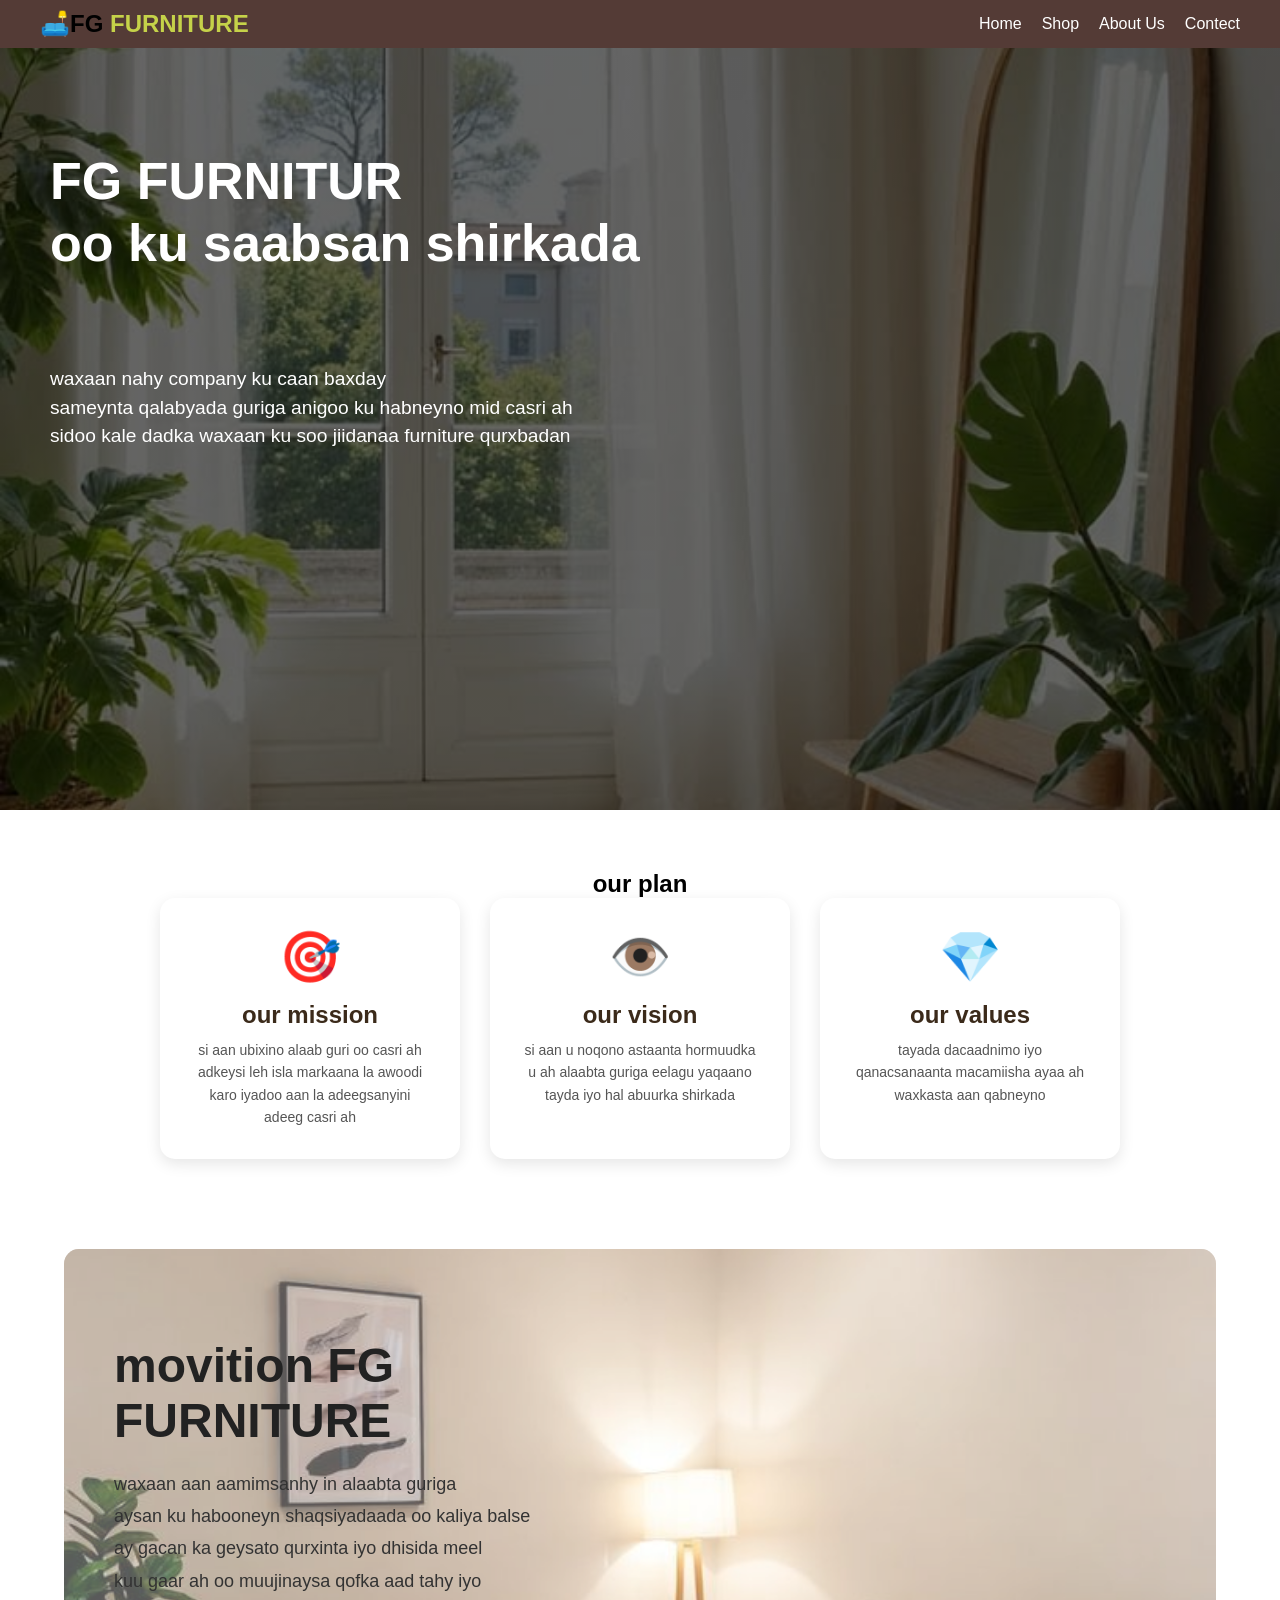
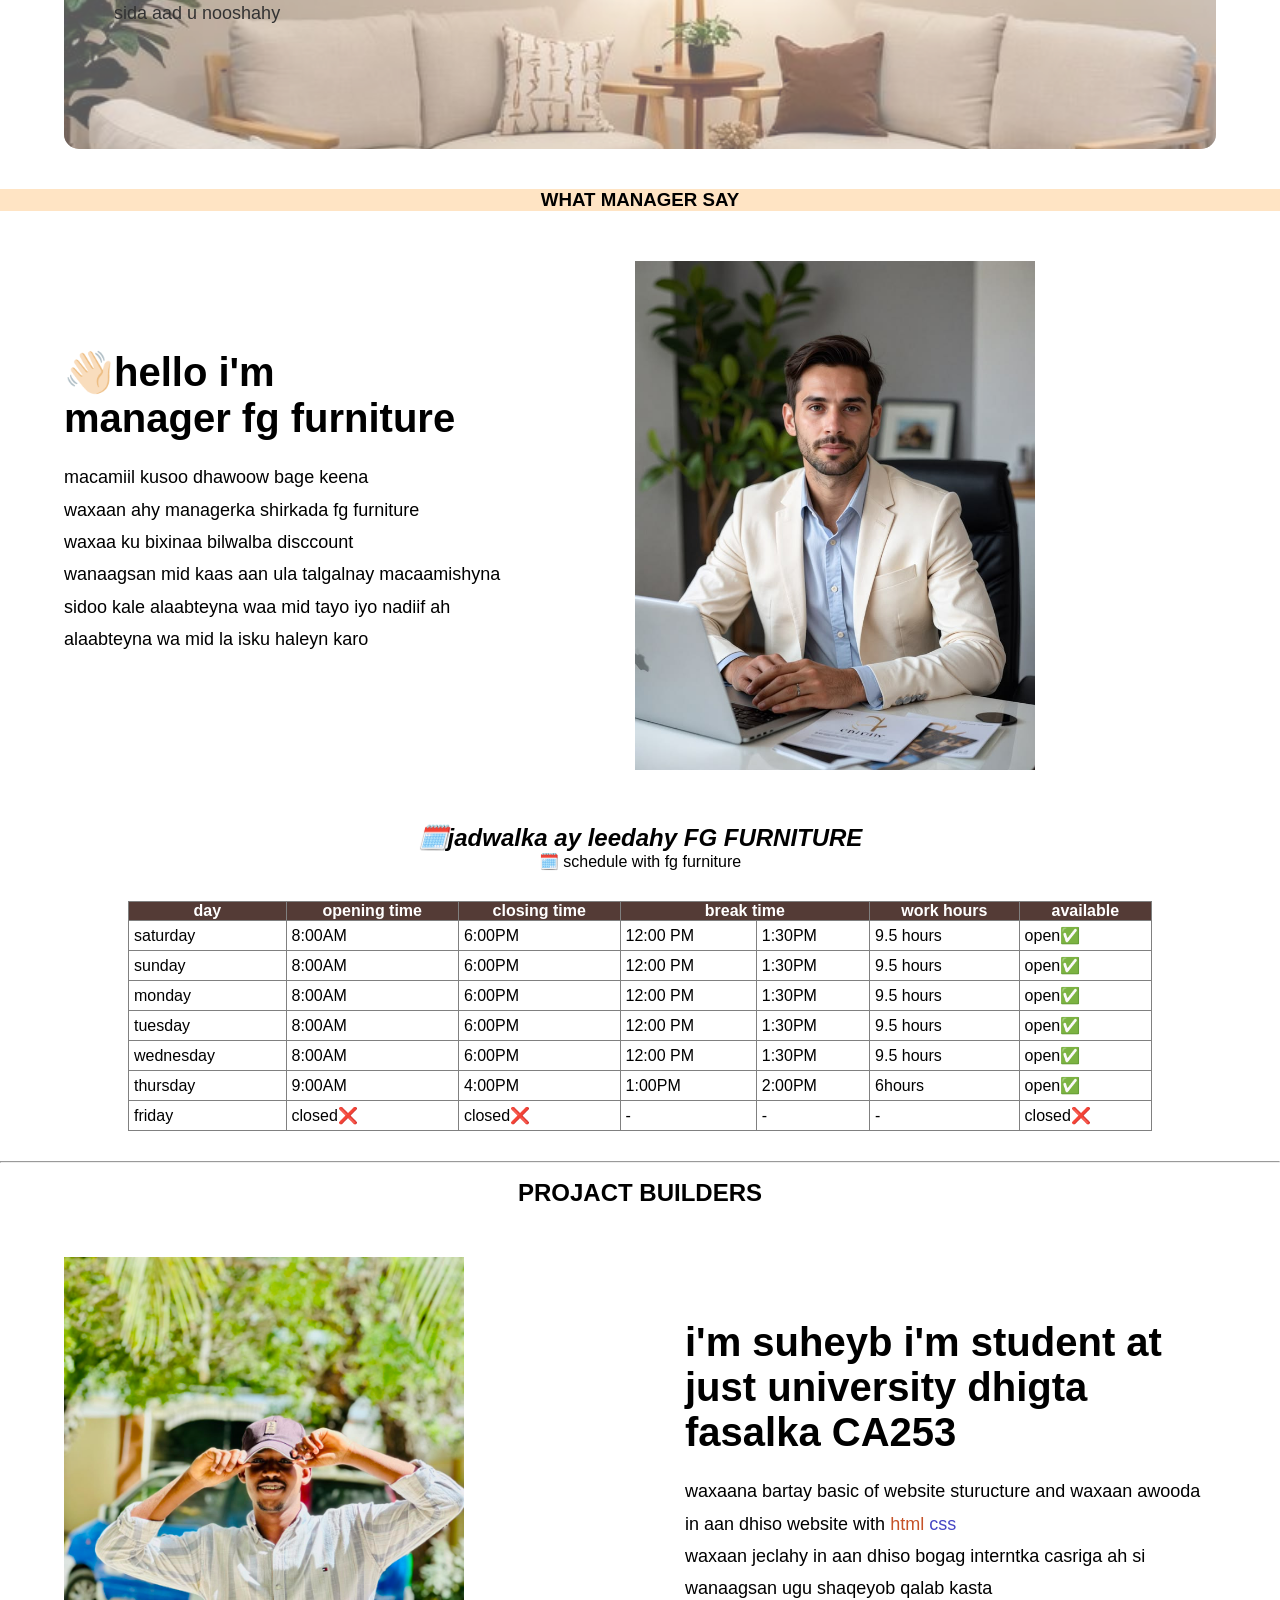
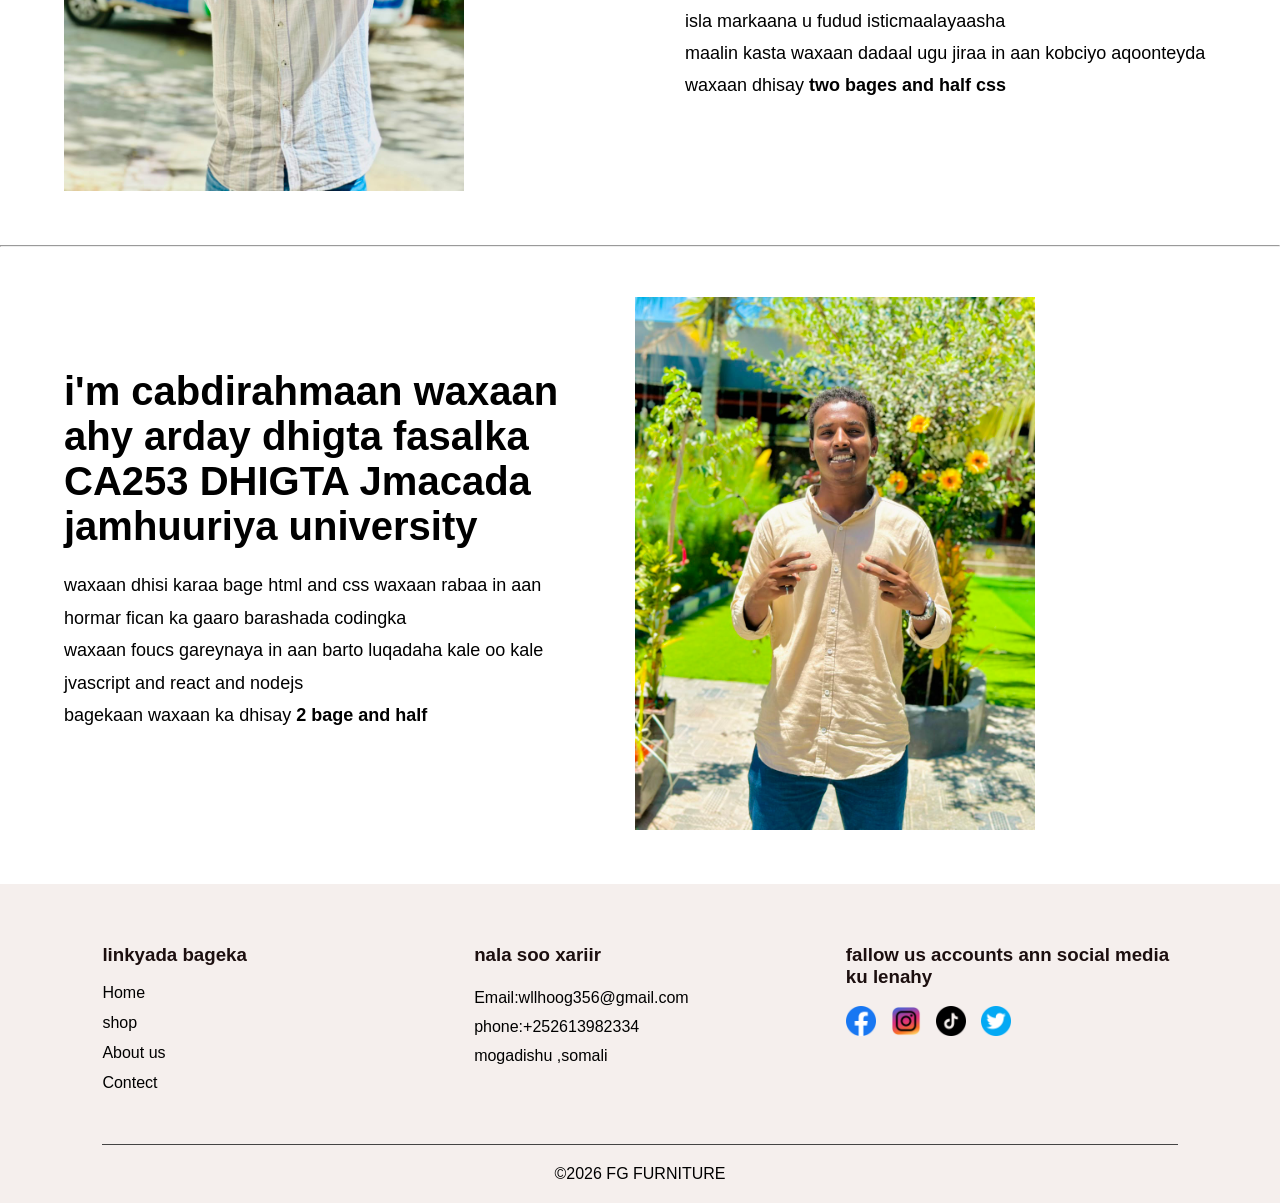
<file: about.html>
<!DOCTYPE html>
<html lang="en">
<head>
    <link rel="shortcut icon" href="icons/room (1).png" type="image/x-icon">
    <link rel="stylesheet" href="style.css">
    <meta charset="UTF-8">
    <meta name="viewport" content="width=device-width, initial-scale=1.0">
    <title>FG FURNITURE</title>
</head>
<body>
       <header>
        <h2> 🛋️FG <span style="color: rgb(197, 210, 73);">FURNITURE</span></h2>
        <nav>
            <a href="index.html"> home</a>
            <a href="shop.html"> shop</a>
            <a href="about.html"> about us</a>
            <a href="contect.html"> contect</a>
        </nav>
    </header> 
    <Section class="FG">
        <h2>FG FURNITUR <br>
        oo ku saabsan shirkada</h2>
        <P>waxaan nahy company ku caan baxday <br>
        sameynta qalabyada guriga anigoo ku habneyno mid casri ah <br>
    sidoo kale dadka waxaan ku soo jiidanaa furniture qurxbadan</P>

    </Section>
    <section class="plane-section">
        <h1>our plan</h1> 
        <div class="plane-container">
            <div class="plane-card">
                <div class="lool">🎯</div>
                <h2>our mission</h2>
                <p> si aan ubixino alaab guri oo casri ah adkeysi leh isla markaana la awoodi karo
                     iyadoo aan la adeegsanyini adeeg casri ah</p>
            </div>
                        <div class="plane-card">
                <div class="lool">👁️</div>
                <h2> our vision</h2>
                <p> si aan u noqono astaanta hormuudka u ah alaabta guriga eelagu yaqaano tayda
                    iyo hal abuurka shirkada
                </p>
            </div>
                        <div class="plane-card">
                <div class="lool">💎</div>
                <h2>our values</h2>
                <p>tayada dacaadnimo iyo qanacsanaanta macamiisha ayaa ah waxkasta aan qabneyno</p>
            </div>
        </div>
    </section>

    <section class="about">
<div class="pop">
    <div class="bacgii">
<h1>movition FG FURNITURE</h1> 
<p>waxaan aan aamimsanhy in alaabta guriga <br>
aysan ku habooneyn shaqsiyadaada oo kaliya balse <br>
ay gacan ka geysato qurxinta iyo dhisida meel <br>
kuu gaar ah oo muujinaysa qofka aad tahy iyo <br>
sida aad u nooshahy</p>


    </div>
</div>
    </section>

    <h3 style="text-align: center; margin-top: 40px; text-transform: uppercase; background-color: bisque;">what manager say </h3>
    <section  class="manager">
            <div class="manager-bhj">
              <h2>👋🏻hello i'm <br> manager fg furniture</h2> 
              <p>macamiil kusoo dhawoow bage keena <br> waxaan ahy managerka shirkada fg furniture <br>
            waxaa ku bixinaa bilwalba disccount <br> wanaagsan mid kaas aan ula talgalnay macaamishyna <br>
          sidoo kale alaabteyna waa mid tayo iyo nadiif ah <br>
        alaabteyna wa mid la isku haleyn karo <br></p> 
            </div>
        <div id="manager-image">
            <img src="aboutimages/profisional.jpg" width="400px"  alt="">

        </div>
    </section>
<section class="table-ru">
<h2> 🗓️jadwalka ay leedahy FG FURNITURE</h2>
<table border="1">
    <caption>🗓️ schedule with fg furniture</caption>
    <tr>
        <th>day</th>
        <th>opening time</th>
        <th>closing time</th>
        <th colspan="2">break time</th>
        <th>work hours</th>
        <th>available</th>
    </tr>
    <tr>
        <td>saturday</td>
        <td>8:00AM</td>
        <td>6:00PM</td>
        <td>12:00 PM</td>
        <td>1:30PM</td>
        <td>9.5 hours</td>
        <td>open✅</td>
    </tr>
    <tr>
       <td>sunday</td>
        <td>8:00AM</td>
        <td>6:00PM</td>
        <td>12:00 PM</td>
        <td>1:30PM</td>
        <td>9.5 hours</td>
        <td>open✅</td> 
    </tr>
    <tr>
        <td>monday</td>
        <td>8:00AM</td>
        <td>6:00PM</td>
        <td>12:00 PM</td>
        <td>1:30PM</td>
        <td>9.5 hours</td>
        <td>open✅</td>
    </tr>
    <tr>
        <td>tuesday</td>
        <td>8:00AM</td>
        <td>6:00PM</td>
        <td>12:00 PM</td>
        <td>1:30PM</td>
        <td>9.5 hours</td>
        <td>open✅</td>
    </tr>
    <tr>
        <td>wednesday</td>
        <td>8:00AM</td>
        <td>6:00PM</td>
        <td>12:00 PM</td>
        <td>1:30PM</td>
        <td>9.5 hours</td>
        <td>open✅</td>
    </tr>
    <tr>
        <td>thursday</td>
        <td>9:00AM</td>
        <td>4:00PM</td>
        <td>1:00PM</td>
        <td>2:00PM</td>
        <td>6hours</td>
        <td>open✅</td>
    </tr>
    <tr>
        <td>friday</td>
        <td>closed❌</td>
        <td>closed❌</td>
        <td>-</td>
        <td>-</td>
        <td>-</td>
        <td>closed❌</td>
    </tr>
</table>
</section> <hr>
<h2 style="text-align: center; font-weight: bold; margin: 16px; text-transform: uppercase;">projact builders</h2>
        <section  class="manager">

                   <div id="manager-image">
            <img src="images/suheyb (1).jpeg" width="400px"  alt="">
                   </div>
            <div class="manager-bhj">
              <h2>i'm suheyb  i'm student at just university dhigta fasalka <strong>CA253</strong></h2> 
              <p>waxaana bartay basic of website sturucture and waxaan awooda in aan dhiso website with <span style="color: rgb(197, 82, 40);">html</span> <span style="color: rgb(70, 70, 197);">css</span> <br>
            waxaan jeclahy in aan dhiso bogag interntka casriga ah si wanaagsan ugu shaqeyob qalab kasta <br>
        isla markaana u fudud isticmaalayaasha <br>
    maalin kasta waxaan dadaal ugu jiraa in aan kobciyo aqoonteyda <br>
waxaan dhisay <strong>two bages and half css</strong></p> 
            </div>
            
    </section> <hr>
        <section  class="manager">
            <div class="manager-bhj">
              <h2> i'm  cabdirahmaan  waxaan ahy arday dhigta fasalka CA253  DHIGTA Jmacada jamhuuriya  university <br></h2>
            <p>waxaan dhisi karaa bage  html and css waxaan rabaa in aan hormar fican ka gaaro barashada codingka <br>
            waxaan foucs gareynaya in aan barto luqadaha kale oo kale jvascript and react and nodejs <br>
        bagekaan waxaan ka dhisay <strong> 2 bage and half</strong></p>
            </div>
        <div id="manager-image">
            <img src="images/shamow.jpeg" width="400px"  alt="">

        </div>
    </section>
      <footer class="footer">
<div class="footer-container">
<div class="footer-box">
<h3>linkyada bageka</h3>
<ul>
    <li><a href="#">Home</a></li>
    <li><a href="#">shop</a></li>
    <li><a href="#">About us</a></li>
    <li><a href="#">Contect</a></li>
</ul>
</div>
<div class="footer-box">
<h3>nala soo xariir</h3>
<p>Email:wllhoog356@gmail.com</p>
<p>phone:+252613982334</p>
<p>mogadishu ,somali</p>
</div>
<div class="footer-box">
<h3>fallow us accounts ann social media ku lenahy</h3>
<div class="icons">
<a href="#"><img src="social icons/facebook.png" width="30px" alt=""></a>
<a href="#"><img src="social icons/instagram.png" width="30px" alt=""></a>
<a href="#"><img src="social icons/tiktok.png" width="30px" alt=""></a>
<a href="#"><img src="social icons/twitter.png" width="30px" alt=""></a>
</div>
</div>
</div>
<div class="footer-hoos">
<p>&copy;2026 FG FURNITURE</p>      
</body>
</html>
</file>
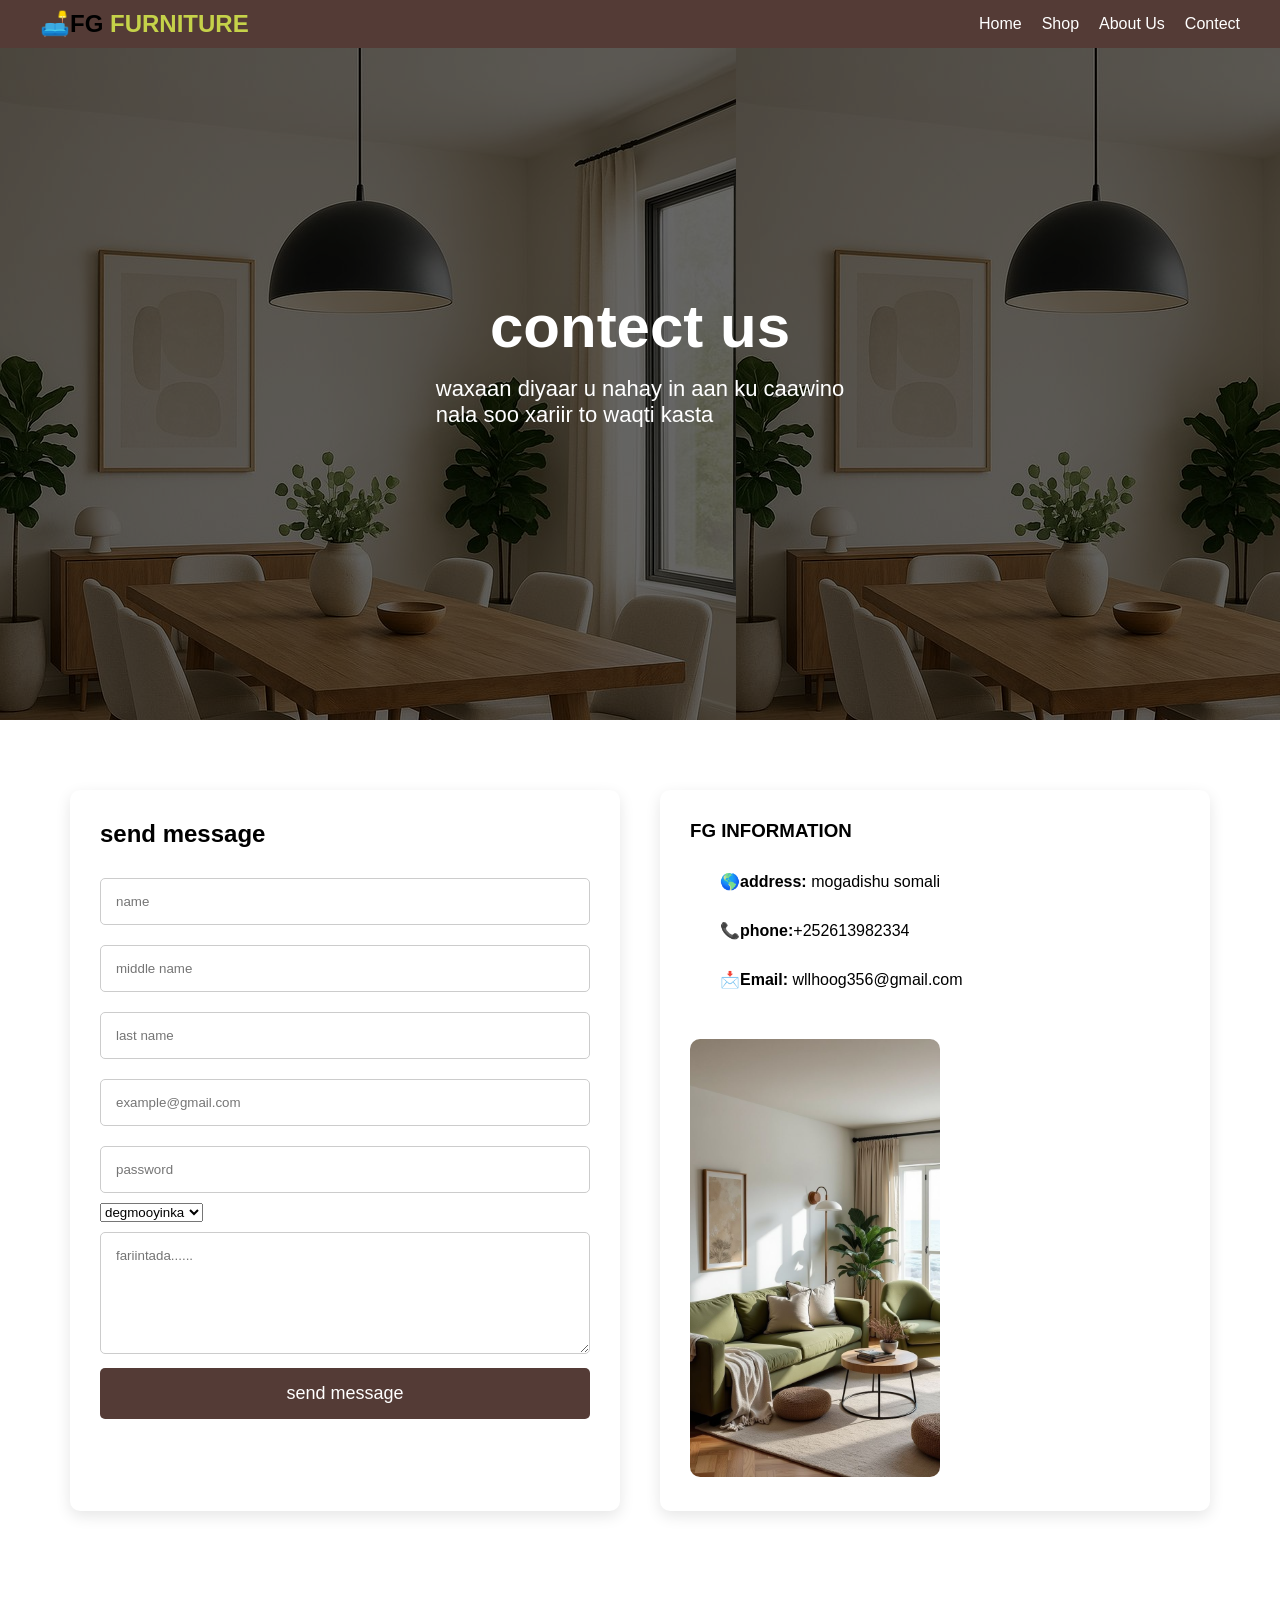
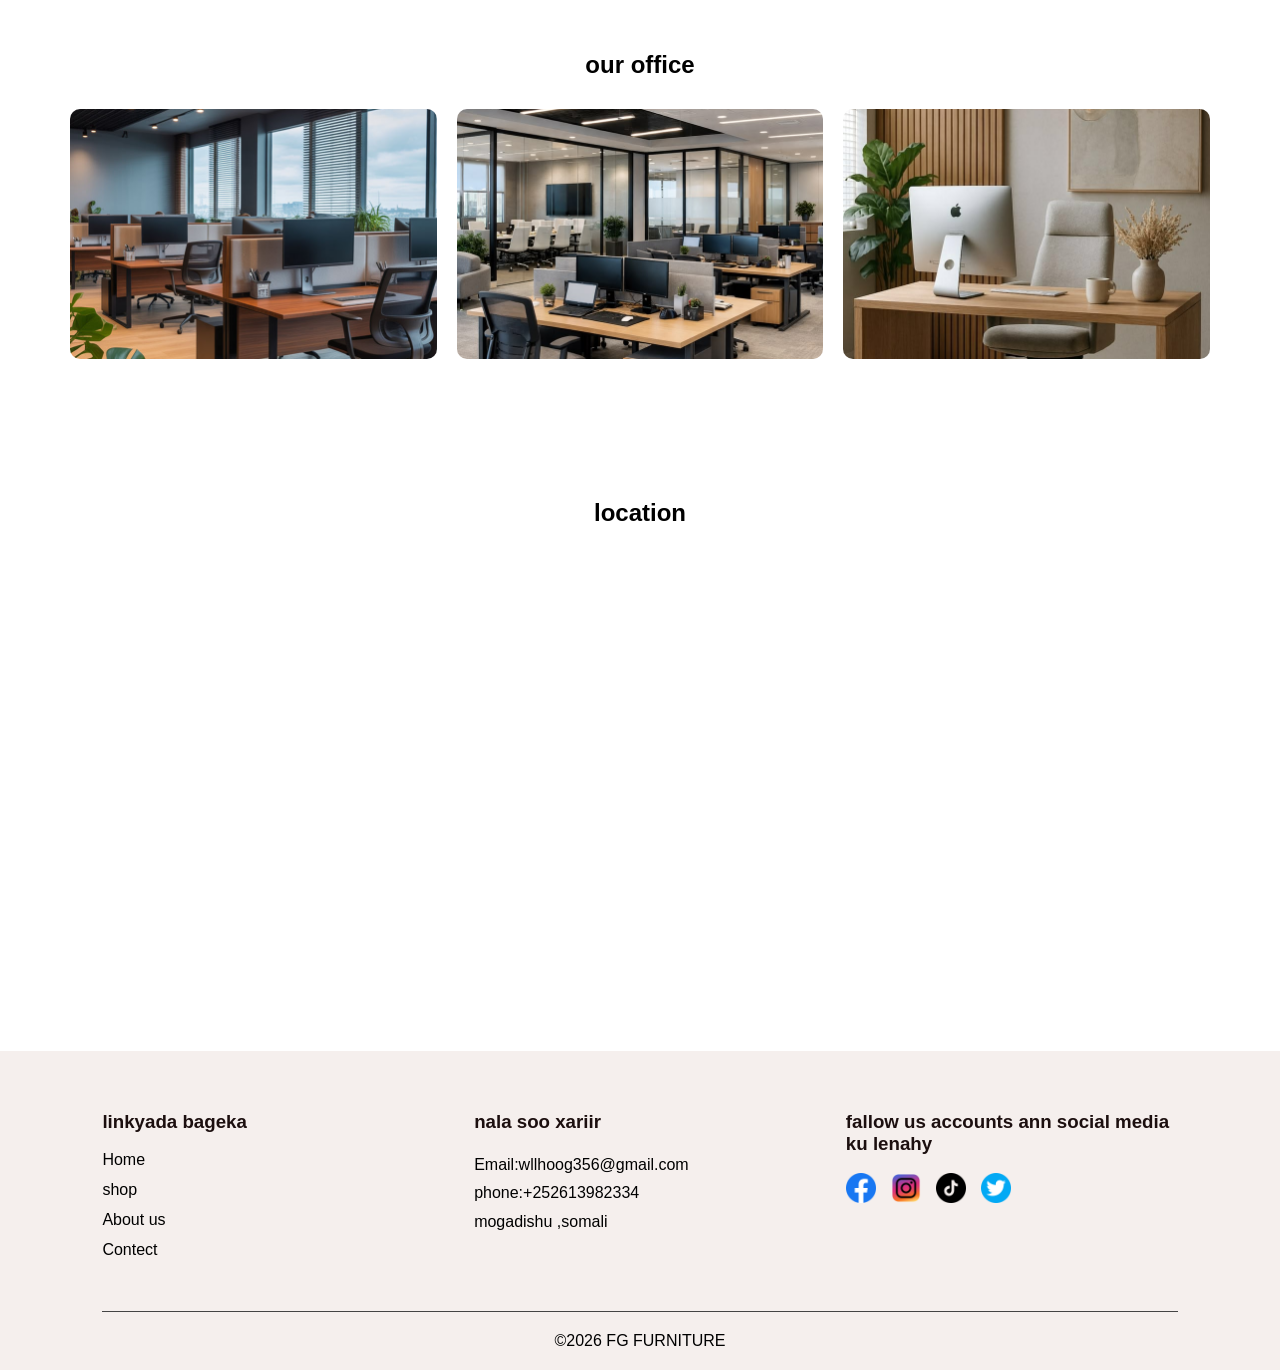
<file: contect.html>
<!DOCTYPE html>
<html lang="en">
<head>
    <link rel="shortcut icon" href="icons/room (1).png" type="image/x-icon">
    <link rel="stylesheet" href="style.css">
    <meta charset="UTF-8">
    <meta name="viewport" content="width=device-width, initial-scale=1.0">
    <title>FG FURNITURE</title>
</head>
<body>
       <header>
        <h2>🛋️FG <span style="color: rgb(197, 210, 73);">FURNITURE</span></h2>
        <nav>
            <a href="index.html"> home</a>
            <a href="shop.html"> shop</a>
            <a href="about.html"> about us</a>
            <a href="contect.html"> contect</a>
        </nav>
    </header> 
    <section class="contact">
        <div class="koolid">
            <h1>contect us</h1>
            <p>
                waxaan diyaar u nahay in aan ku caawino <br>
                nala soo xariir to waqti kasta
            </p>
        </div>
    </section>

    <section class="contact-container">
        <div class="form">
            <h2>send message</h2>
            <form action="">
                <input type="text" placeholder="name" required>

                <input type="text" placeholder="middle name" required>

                <input type="text" placeholder="last name">

                <input type="email"  placeholder="example@gmail.com" required>

                <input type="password" placeholder="password" maxlength="8" required>

                <select name="" id="">
                    <option selected> degmooyinka</option>
                    <option>warta nabada</option>
                    <option>karaan</option>
                    <option>dharkinley</option>
                    <option>cabdicasiis</option>
                    <option>yaqshiid</option>
                    <option>hodan</option>
                    <option>wadajir</option>
                </select>
                <textarea rows="6" placeholder="fariintada......"></textarea>
                <button>send message</button>
            </form>
        </div>
        <div class="contact-kor">
            <h3>FG INFORMATION</h3>
            <P> 🌎<strong>address:</strong> mogadishu somali</P>
            <p> 📞<strong>phone:</strong>+252613982334</p>
            <p>📩<strong>Email:</strong> wllhoog356@gmail.com</p>

            <img src="images/uuu.jpg" width="250px" alt="">
        </div>
    </section>
<section class="item">
<h2>our office</h2>
<div class="photo-office">
<img src="images/off.jpg" alt="">
<img src="images/off1.jpg" alt="">
<img src="images/off2.jpg" alt="">
</div>
</section>

<section class="map">
<h2>location</h2>
<iframe src="https://www.google.com/maps/embed?pb=!1m18..."
allowfullscreen=""
loading="lazy"></iframe>
</section>
      <footer class="footer">
<div class="footer-container">
<div class="footer-box">
<h3>linkyada bageka</h3>
<ul>
    <li><a href="#">Home</a></li>
    <li><a href="#">shop</a></li>
    <li><a href="#">About us</a></li>
    <li><a href="#">Contect</a></li>
</ul>
</div>
<div class="footer-box">
<h3>nala soo xariir</h3>
<p>Email:wllhoog356@gmail.com</p>
<p>phone:+252613982334</p>
<p>mogadishu ,somali</p>
</div>
<div class="footer-box">
<h3>fallow us accounts ann social media ku lenahy</h3>
<div class="icons">
<a href="#"><img src="social icons/facebook.png" width="30px" alt=""></a>
<a href="#"><img src="social icons/instagram.png" width="30px" alt=""></a>
<a href="#"><img src="social icons/tiktok.png" width="30px" alt=""></a>
<a href="#"><img src="social icons/twitter.png" width="30px" alt=""></a>
</div>
</div>
</div>
<div class="footer-hoos">
<p>&copy;2026 FG FURNITURE</p>    
</body>
</html>
</file>
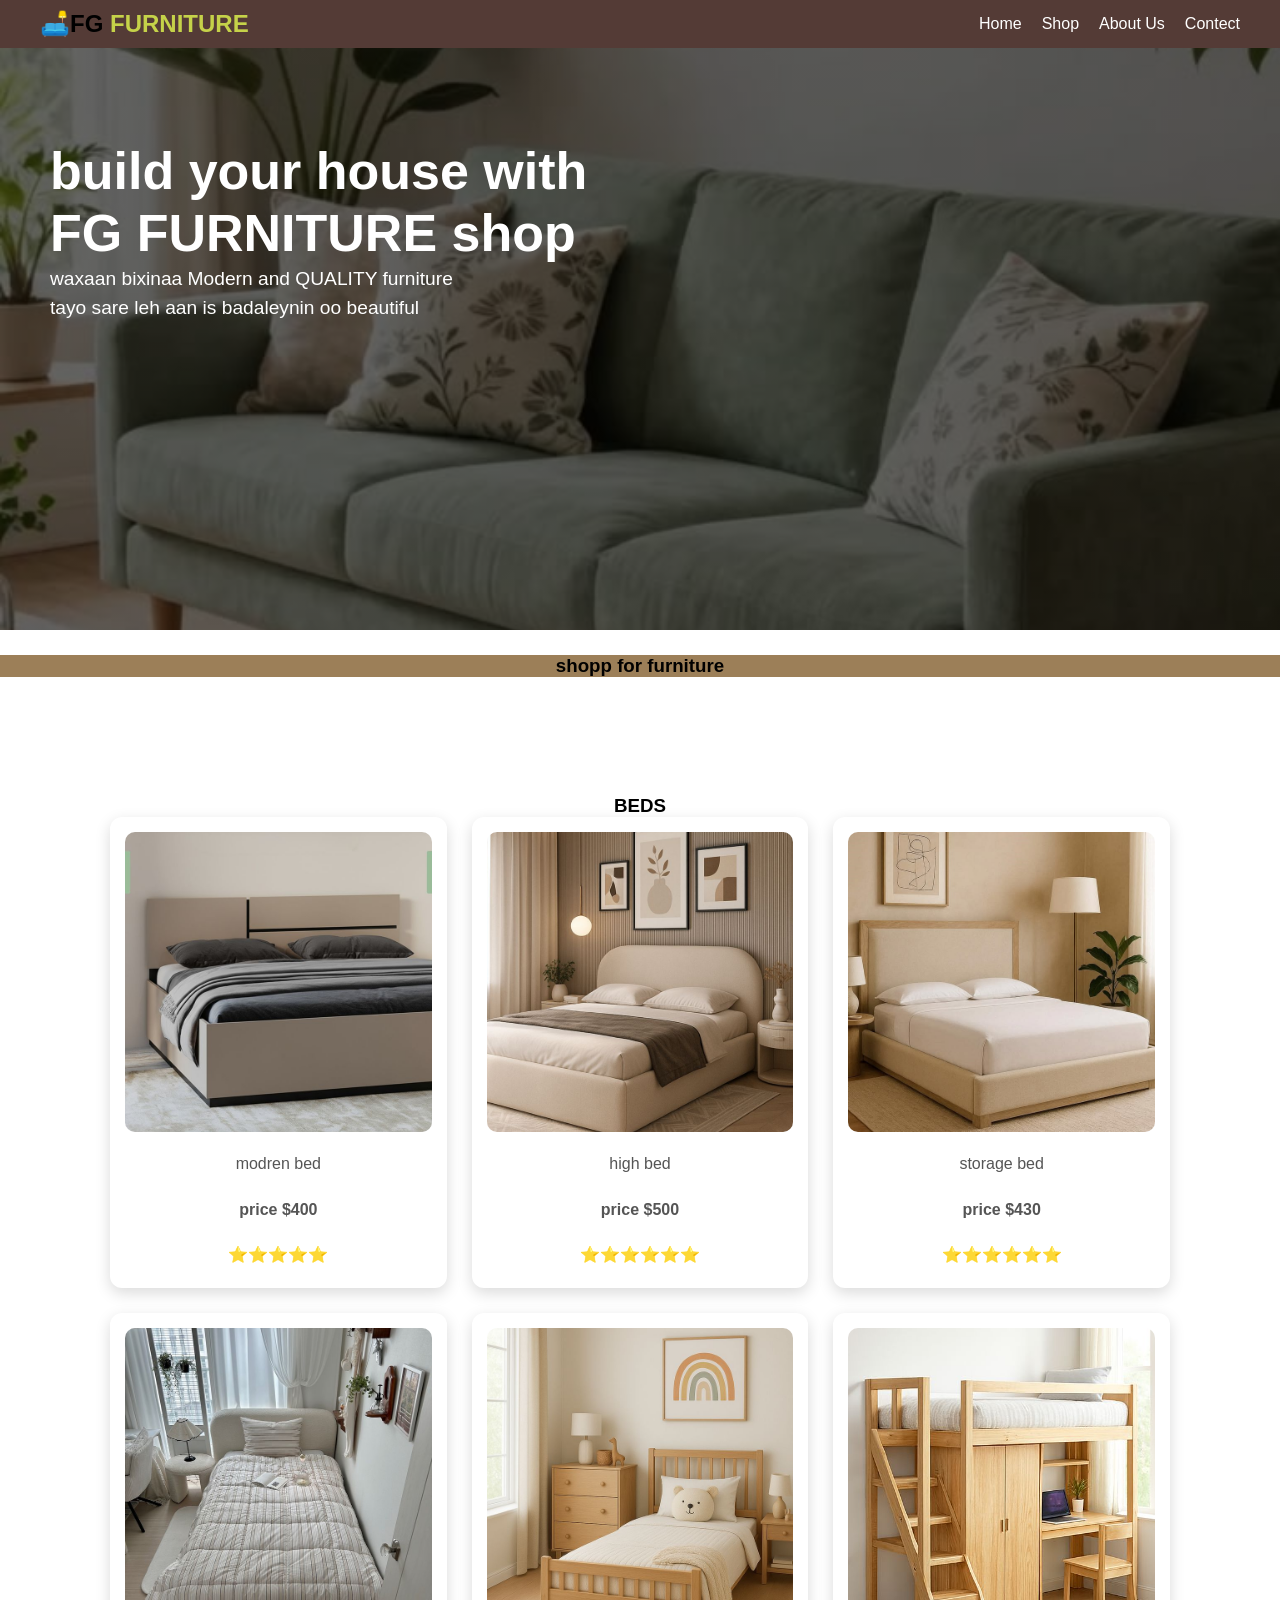
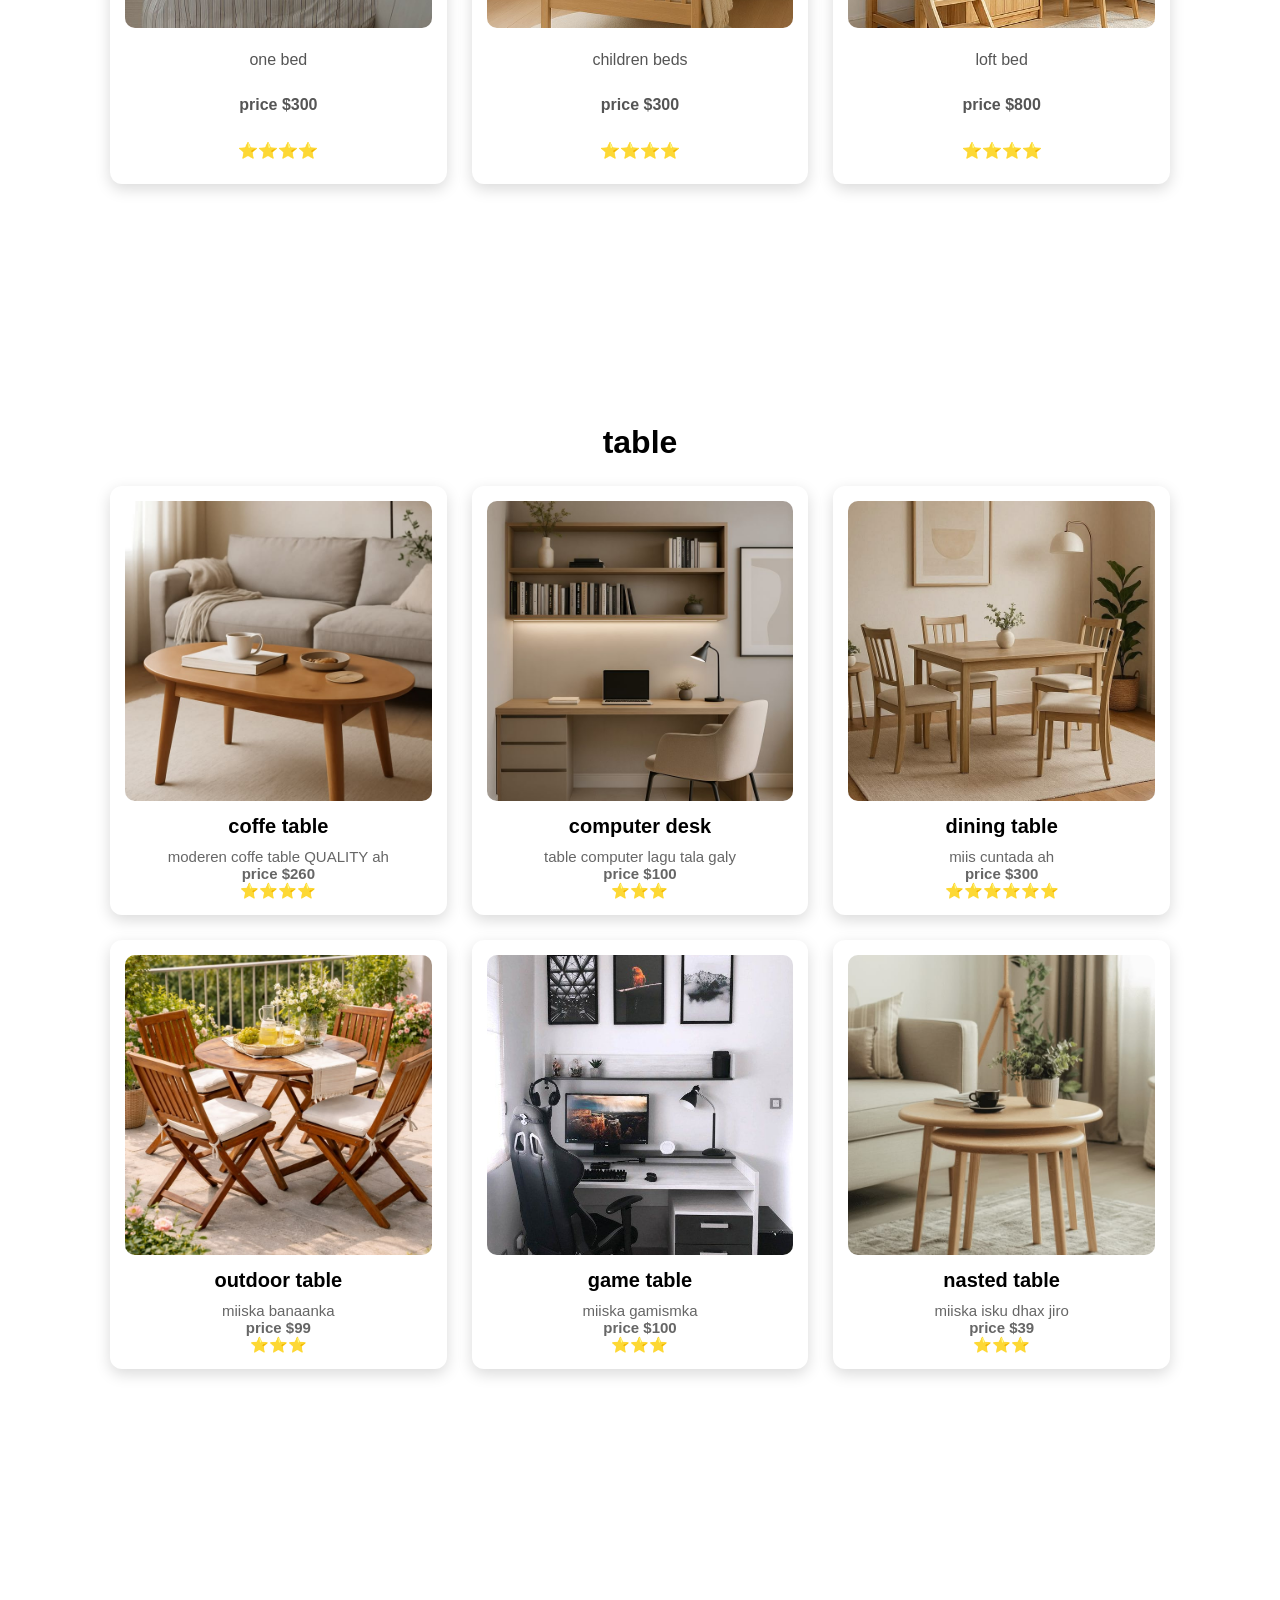
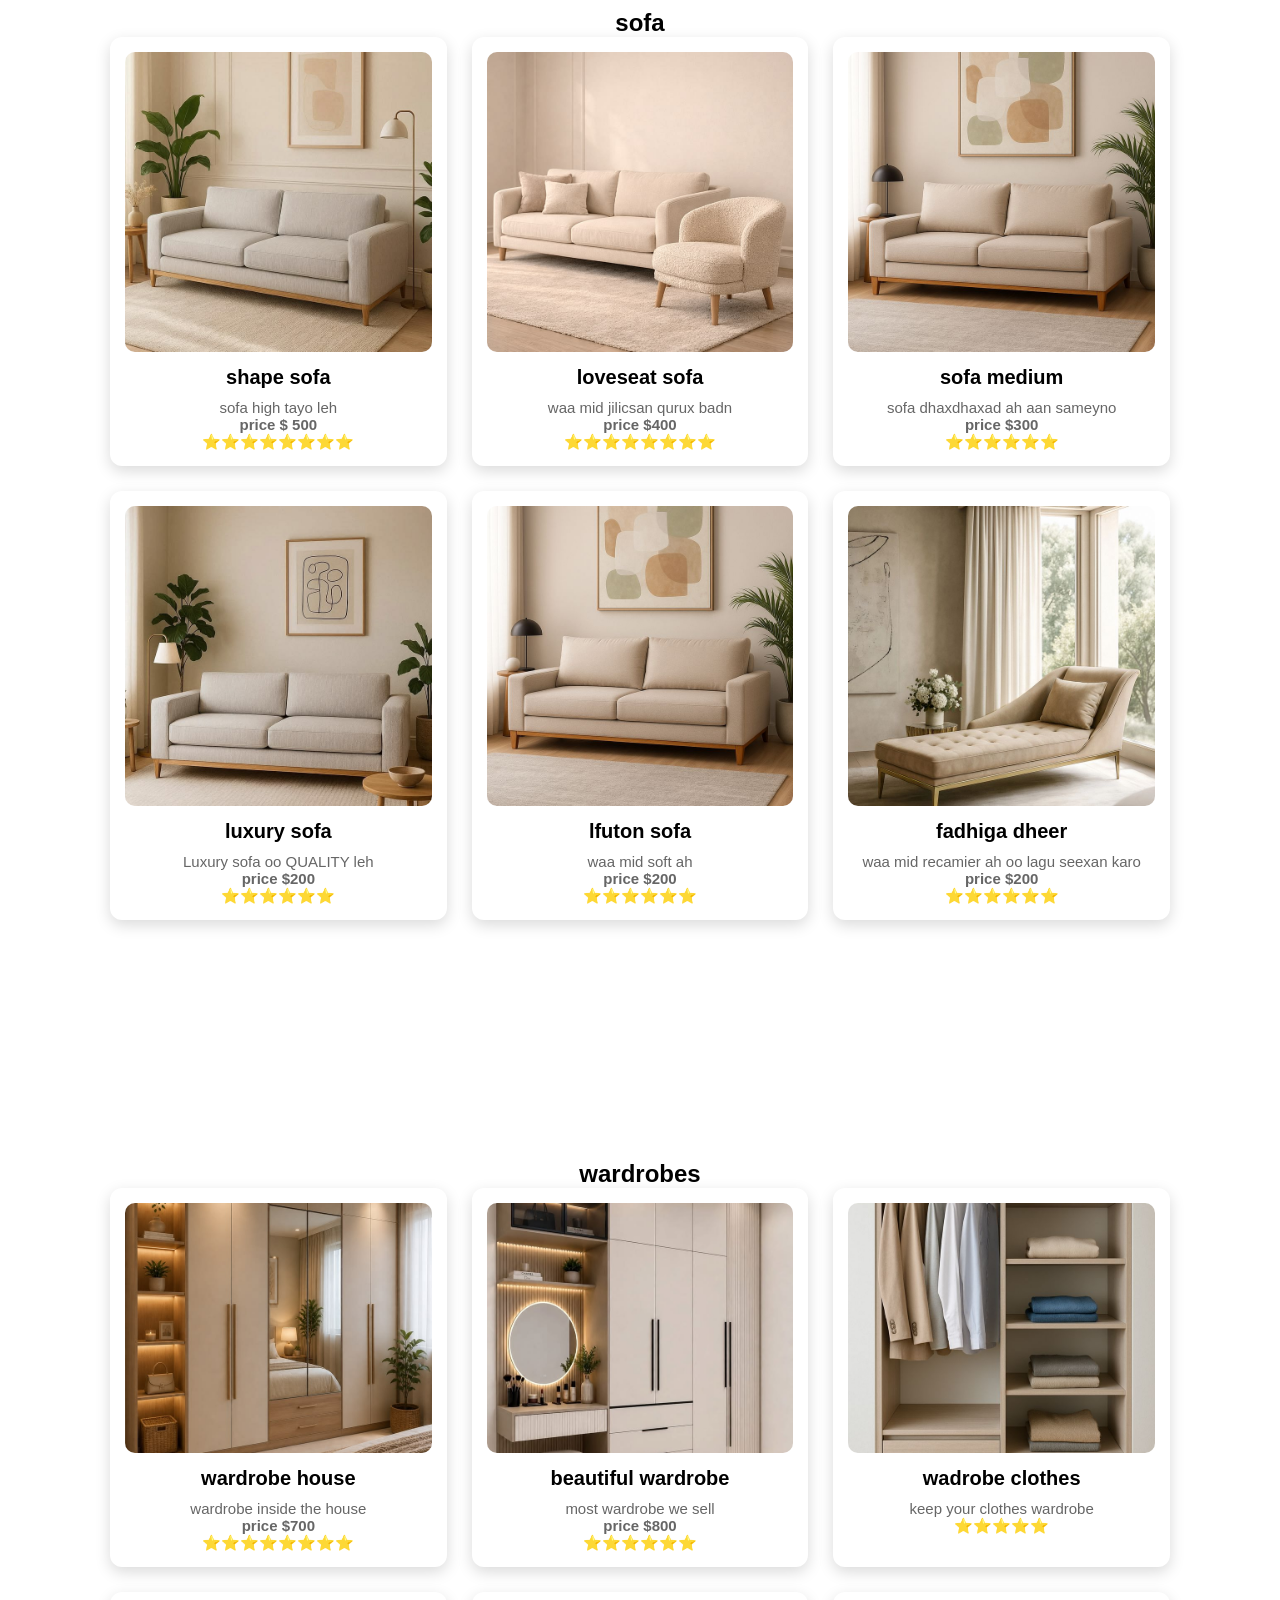
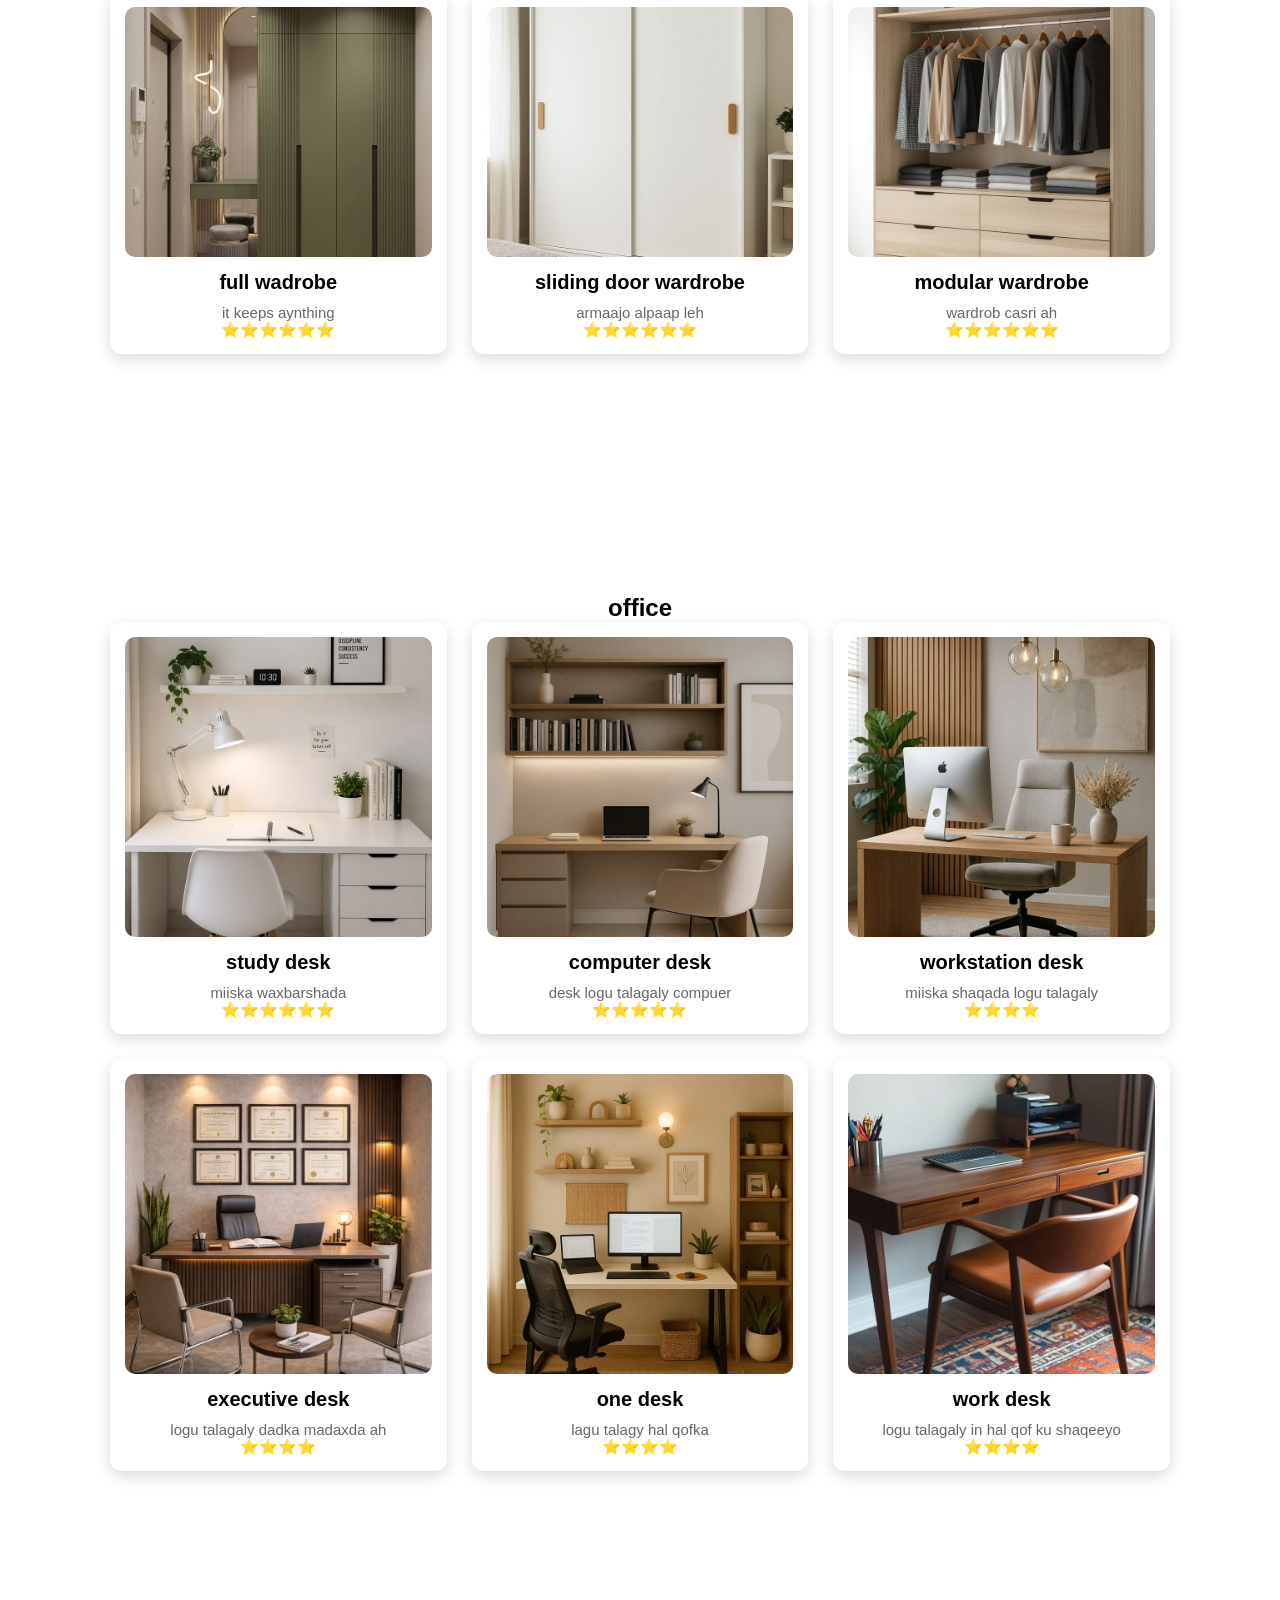
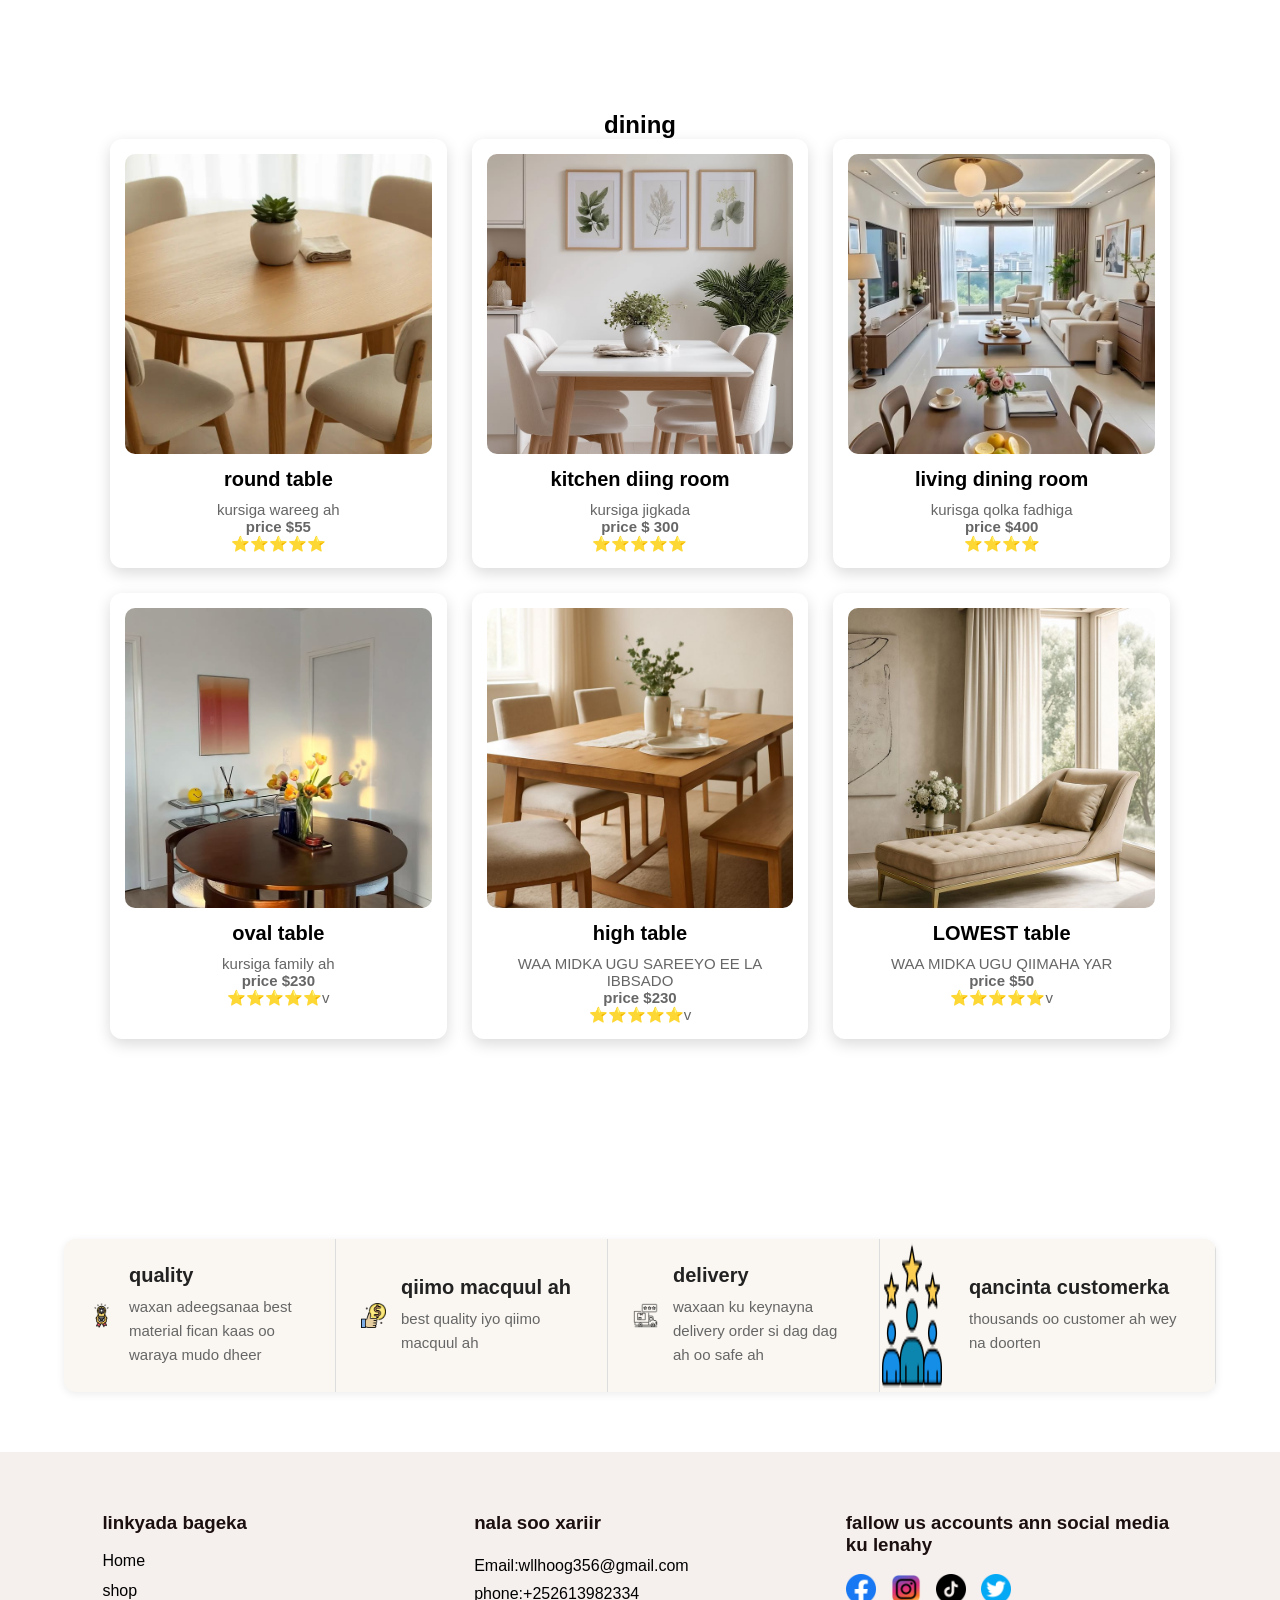
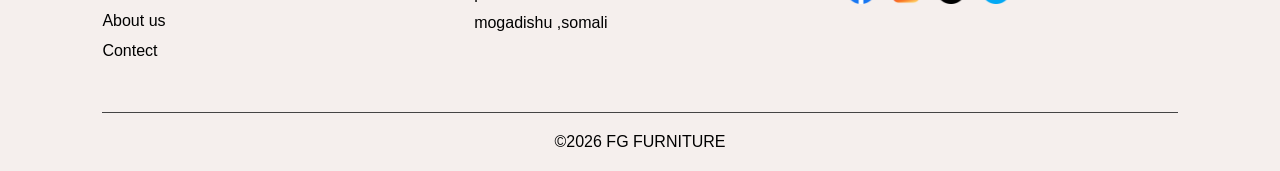
<file: shop.html>
<!DOCTYPE html>
<html lang="en">
<head>
    <link rel="shortcut icon" href="icons/room (1).png" type="image/x-icon">
    <link rel="stylesheet" href="style.css">
    <meta charset="UTF-8">
    <meta name="viewport" content="width=device-width, initial-scale=1.0">
    <title>FG FURNITURE</title>
</head>
<body>
       <header>
        <h2>🛋️FG <span style="color: rgb(197, 210, 73);">FURNITURE</span></h2>
        <nav>
            <a href="index.html"> home</a>
            <a href="shop.html"> shop</a>
            <a href="about.html"> about us</a>
            <a href="contect.html"> contect</a>
        </nav>
    </header>
    
    <section class="shopp">
        <h2>build your house with <br>FG FURNITURE shop</h2>
        <P>waxaan bixinaa Modern and QUALITY furniture</P>
        <p>tayo sare leh aan is badaleynin oo beautiful</p>
    </section>

    <h3 class="yuu">shopp for furniture</h3> <br>
    <section class="beds-section">
    <h3 class="kor">BEDS</h3>
    <div class="beds-container">
<div class="beds">
<img src="aboutimages/moderenbed.jpg" alt="">
<p>modren bed</p>
<p><strong>price $400</strong></p>
<p>⭐⭐⭐⭐⭐</p>
</div>
<div class="beds">
<img src="aboutimages/highbed.jpg" alt="">
<p>high bed</p>
<p><strong>price $500</strong></p>
<p>⭐⭐⭐⭐⭐⭐</p>
</div>
<div class="beds">
<img src="aboutimages/storagebed.jpg" alt="">
<p>storage bed</p>
<p><strong>price $430</strong></p>
<p>⭐⭐⭐⭐⭐⭐</p>
</div>
<div class="beds">
<img src="aboutimages/onebed.jpg" alt="">
<p>one bed</p>
<p><strong>price $300</strong></p>
<p>⭐⭐⭐⭐</p>
</div>
<div class="beds">
<img src="aboutimages/kids.jpg" alt="">
<p>children beds</p>
<p><strong>price $300</strong></p>
<p>⭐⭐⭐⭐</p>
</div>
<div class="beds">
<img src="aboutimages/lotf.jpg" alt="">
<p>loft bed</p>
<p><strong>price $800</strong></p>
<p>⭐⭐⭐⭐</p>
</div>
    </div>
    </section>
    <section class="Tables">
<h2>table</h2>
<div class="table-container">
<div class="box-table">
<img src="aboutimages/coffetable.jpg" alt="">
<h3>coffe table</h3>
<p>moderen coffe table QUALITY ah</p>
<p><strong>price $260</strong></p>
<p>⭐⭐⭐⭐</p>
</div>
<div class="box-table">
    <img src="aboutimages/computer.jpg" alt="">
<h3>computer desk</h3>
<p>table computer lagu tala galy</p>
<p><strong>price $100</strong></p>
<p>⭐⭐⭐</p>
</div>
<div class="box-table">
<img src="aboutimages/dining.jpg" alt="">
<h3>dining table</h3>
<p>miis cuntada ah</p>
<p><strong> price $300</strong></p>
<p>⭐⭐⭐⭐⭐⭐</p>
</div>
<div class="box-table">
<img src="aboutimages/outdoor.jpg" alt="">
<h3>outdoor table</h3>
<p>miiska banaanka</p>
<p><strong>price $99</strong></p>
<p>⭐⭐⭐</p>
</div>
<div class="box-table">
<img src="aboutimages/game.jpg" alt="">
<h3>game table</h3>
<p>miiska gamismka</p>
<p><strong>price $100</strong></p>
<p>⭐⭐⭐</p>
</div>
<div class="box-table">
<img src="aboutimages/nasted.jpg" alt="">
<h3>nasted table</h3>
<p>miiska isku dhax jiro</p>
<p><strong>price $39</strong></p>
<p>⭐⭐⭐</p>
</div>
</div>
    </section>
    <section class="sofaes">
        <h2>sofa</h2>
        <div class="sofa-container">
            <div class="sofa-box">
<img src="aboutimages/sofa1.jpg" alt="">
<h3>shape sofa</h3>
<p>sofa high tayo leh</p>
<p><strong>price $ 500</strong></p>
<p>⭐⭐⭐⭐⭐⭐⭐⭐</p>
            </div>
            <div class="sofa-box">
<img src="aboutimages/sofa2.jpg" alt="">
<h3>loveseat sofa</h3>
<p> waa mid jilicsan qurux badn</p>
<p> <strong>price $400</strong></p>
<p>⭐⭐⭐⭐⭐⭐⭐⭐</p>
            </div>
            <div class="sofa-box">
<img src="aboutimages/sofa3.jpg" alt="">
<h3>sofa medium</h3>
<p>sofa dhaxdhaxad ah aan sameyno</p>
<p><strong>price $300</strong></p>
<p>⭐⭐⭐⭐⭐⭐</p>
            </div>
            <div class="sofa-box">
<img src="aboutimages/sofa4.jpg" alt="">
<h3>luxury sofa</h3>
<p>Luxury sofa oo QUALITY leh</p>
<p> <strong>price $200</strong></p>
<p>⭐⭐⭐⭐⭐⭐</p>
            </div>
                      <div class="sofa-box">
<img src="aboutimages/futon.jpg" alt="">
<h3>lfuton sofa</h3>
<p> waa mid soft ah</p>
<p> <strong>price $200</strong></p>
<p>⭐⭐⭐⭐⭐⭐</p>
            </div>
                      <div class="sofa-box">
<img src="aboutimages/recamier.jpg" alt="">
<h3> fadhiga dheer </h3>
<p>waa mid recamier ah oo lagu seexan karo</p>
<p> <strong>price $200</strong></p>
<p>⭐⭐⭐⭐⭐⭐</p>
            </div>
        </div>
    </section>
    <section class="wardrobes">
        <h2>wardrobes</h2>
<div class="wardrobe-container">
<div class="wardrobe-box">
    <img src="aboutimages/wadrobe1.jpg" alt="">
    <h3>wardrobe house</h3>
    <p>wardrobe inside the house</p>
    <p><strong>price $700</strong></p>
    <p>⭐⭐⭐⭐⭐⭐⭐⭐</p>
</div>
<div class="wardrobe-box">
    <img src="aboutimages/wadrobe2.jpg" alt="">
    <h3>beautiful wardrobe</h3>
    <p> most wardrobe we sell</p>
    <p><strong>price $800</strong></p>
    <p>⭐⭐⭐⭐⭐⭐</p>
</div>
<div class="wardrobe-box">
    <img src="aboutimages/wadrobe3.jpg" alt="">
    <h3>wadrobe clothes</h3>
    <p>keep your clothes wardrobe</p>
    <p>⭐⭐⭐⭐⭐</p>
</div>
<div class="wardrobe-box">
    <img src="aboutimages/wadrobe4.jpg" alt="">
    <h3>full wadrobe</h3>
    <p>it keeps aynthing</p>
    <p>⭐⭐⭐⭐⭐⭐</p>
</div>
<div class="wardrobe-box">
    <img src="aboutimages/slide.jpg" alt="">
    <h3>sliding door wardrobe</h3>
    <p>armaajo alpaap leh</p>
    <p>⭐⭐⭐⭐⭐⭐</p>
</div>
<div class="wardrobe-box">
    <img src="aboutimages/modular.jpg" alt="">
    <h3>modular wardrobe</h3>
    <p> wardrob casri ah</p>
    <p>⭐⭐⭐⭐⭐⭐</p>
</div>
</div>
    </section>
    <section class="office">
        <h2>office</h2>
<div class="office-container">
<div class="office-box">
<img src="aboutimages/studydesk.jpg" alt="">
<h3>study desk</h3>
<p>miiska waxbarshada</p>
<p>⭐⭐⭐⭐⭐⭐</p>
</div>
<div class="office-box">
<img src="aboutimages/computerdesk.jpg" alt="">
<h3>computer desk</h3>
<p>desk logu talagaly compuer</p>
<p>⭐⭐⭐⭐⭐</p>
</div>
<div class="office-box">
<img src="aboutimages/work.jpg" alt="">
<h3>workstation desk</h3>
<p>miiska shaqada logu talagaly</p>
<p>⭐⭐⭐⭐</p>
</div>
<div class="office-box">
<img src="aboutimages/executive.jpg" alt="">
<h3>executive desk</h3>
<p>logu talagaly dadka madaxda ah</p>
<p>⭐⭐⭐⭐</p>
</div>
<div class="office-box">
<img src="aboutimages/poi.jpg" alt="">
<h3>one desk</h3>
<p>lagu talagy hal qofka</p>
<p>⭐⭐⭐⭐</p>
</div>
<div class="office-box">
<img src="aboutimages/kue.jpg" alt="">
<h3>work desk</h3>
<p>logu talagaly in hal qof ku shaqeeyo</p>
<p>⭐⭐⭐⭐</p>
</div>
</div>
    </section>
    <section class="dining">
        <h2>dining</h2>
        <div class="dining-container">
<div class="dining-box">
    <img src="aboutimages/round1.jpg" alt="">
<h3>round table</h3>
<p>kursiga wareeg ah</p>
<p><strong>price $55</strong></p>
<p>⭐⭐⭐⭐⭐</p>
 </div>
   <div class="dining-box">
    <img src="aboutimages/round2.jpg" alt="">
<h3>kitchen diing room</h3>
<p>kursiga jigkada</p>
<p><strong>price $ 300</strong></p>
<p>⭐⭐⭐⭐⭐</p>
 </div>
 <div class="dining-box">
    <img src="aboutimages/round3.jpg" alt="">
<h3>living dining room</h3>
<p> kurisga qolka fadhiga</p>
<p><strong>price $400</strong></p>
<p>⭐⭐⭐⭐</p>
 </div>
   <div class="dining-box">
    <img src="aboutimages/round4.jpg" alt="">
<h3>oval table</h3>
<p> kursiga family ah</p>
<p><strong>price $230</strong></p>
<p>⭐⭐⭐⭐⭐v</p>
</div>
     <div class="dining-box">
    <img src="aboutimages/ol (1).jpg" alt="">
<h3>high table</h3>
<p>  WAA MIDKA UGU SAREEYO EE LA IBBSADO</p>
<p><strong>price $230</strong></p>
<p>⭐⭐⭐⭐⭐v</p>
</div>
   <div class="dining-box">
    <img src="aboutimages/mXMIN.jpg" alt="">
<h3>LOWEST table</h3>
<p>  WAA MIDKA UGU QIIMAHA YAR</p>
<p><strong>price $50</strong></p>
<p>⭐⭐⭐⭐⭐v</p>
</div>
</div>
        </div>
    </section>
    <section class="features">
<div class="feature-container">
    <div class="feature-box">
        <img src="feature/utility.png" width="25px" alt="">
        <div>
            <h3>quality</h3>
            <p>waxan adeegsanaa best material fican kaas oo waraya mudo dheer</p>
        </div>

    </div>
      <div class="feature-box">
        <img src="feature/best-price.png" width="25px" alt="">
<div>
<h3>qiimo macquul ah</h3>
<p>best quality iyo qiimo macquul ah</p>
</div>
    </div>
      <div class="feature-box">
        <img src="feature/review.png" width="25px" alt="">
<div>
   <h3>delivery</h3> 
   <p> waxaan ku keynayna delivery order si dag dag ah oo safe ah</p>
</div>
    </div>
    <img src="feature/customer.png" width="" alt="">
        <div class="feature-box">
<div>
   <h3>qancinta customerka</h3> 
   <p> thousands oo customer ah wey na doorten</p>
</div>
    </div>
</div>
    </section>
<footer class="footer">
<div class="footer-container">
<div class="footer-box">
<h3>linkyada bageka</h3>
<ul>
    <li><a href="#">Home</a></li>
    <li><a href="#">shop</a></li>
    <li><a href="#">About us</a></li>
    <li><a href="#">Contect</a></li>
</ul>
</div>
<div class="footer-box">
<h3>nala soo xariir</h3>
<p>Email:wllhoog356@gmail.com</p>
<p>phone:+252613982334</p>
<p>mogadishu ,somali</p>
</div>
<div class="footer-box">
<h3>fallow us accounts ann social media ku lenahy</h3>
<div class="icons">
<a href="#"><img src="social icons/facebook.png" width="30px" alt=""></a>
<a href="#"><img src="social icons/instagram.png" width="30px" alt=""></a>
<a href="#"><img src="social icons/tiktok.png" width="30px" alt=""></a>
<a href="#"><img src="social icons/twitter.png" width="30px" alt=""></a>
</div>
</div>
</div>
<div class="footer-hoos">
<p>&copy;2026 FG FURNITURE</p>
</div>
</footer>
</body>
</html>
</file>
<file: style.css>
*{
    margin: 0;
    padding: 0;
    box-sizing: border-box;
    font-family: Arial, sans-serif;
}
header{
    display: flex;
    justify-content: space-between;
    align-items: center;
    padding: 10px 40px;
    gap: 20px;
    background-color: #543B36;
    position: fixed;
    width: 100%;
    top: 0;
    z-index: 1000;
}
nav {
    display: flex;
    gap: 20px;
    text-transform: capitalize;
}
span{
    color: #CCC61B;
}
nav a{
    text-decoration: none;
    color: white;
    align-items: center;
}
a:hover{
    text-decoration: underline;
    color: blueviolet;
}
a:focus{
    background-color:#8F6450;
}
.hero{
    background: linear-gradient(rgba(0,0,0,0.6),rgba(0, 0, 0, 0.6)),url(backgrounds/back.jpg);
    background-size: cover;
    background-position: center;
    height: 90vh;
    color: white;
    display: flex;
    flex-direction: column;
    padding: 50px;
}
.hero h1{
    font-size: 52px;
    margin-top: 90px;
    line-height: 1.2;
}
.hero p{
    font-size: 1.2rem;
    line-height: 1.5;
}
.for{
    background-color: #CCC61B;
}
.faar h2{
    font-size: 24px;
    font-weight: bold;
    margin: 20px;
    text-align: center;
    color: #543B36;
}
.icon-cate{
    display: flex;
    justify-content: space-evenly;
    gap: 15px;
    flex-wrap: wrap;
}
.category-card{
    min-width: 100px;
    text-align: center;
}
.category-card img{
    width: 100px;
    height: 90px;
    object-fit: cover;
    background: #f5f5f5;
    border-radius: 12px;
    padding: 10px;
}
.category-card p{
    margin-top: 8px;
    font-size: 14px;
    font-weight: 500;
    color: #333;
}
.featured-pro h2{
    font-size: 20px;
    text-align: center;
    margin: 30px;
}
.pro{
display: flex;
flex-wrap: wrap;
gap: 20px;
justify-content: center;
}
.high-pro{
width: 200px;
height: 200px;
border-radius: 10px;
display: flex;
align-items: center;
justify-content: center;
font-size: 20px;
font-weight: bold;
}
.high-pro img{
width: 180px;
height: 180px;
object-fit: cover;
border-radius: 12px;
}
.explain{
    width: 90%;
    margin-left: auto;
    margin-right: auto;
    border-radius: 25px;
    background-image: linear-gradient(to right,
    rgba(245,236,225,.95) 35%,
    rgba(245,236,225,.3) 65%,
    rgba(245,236,225,.0) 100%),
    url(backgrounds/banner.jpg);
    background-size: cover;
    background-position: center;
    display: flex;
    align-items: center;
    padding: 60px;
    margin: 40px 50px 30px  50px;
}
.hooji{
    width: 40%;
}

.hooji h1{
    font-size: 52px;
    color: #222;
    line-height: 1.1;
    margin-bottom: 20px;

}
.hooji p{
    color: #555;
    font-size: 22px;
    margin-bottom: 9px;
}
.banner{
    width: 90%;
    margin: 70px auto;
    text-align: center;
}
.banner-container{
    display: flex;
    justify-content: space-between;
    gap: 20px;
    flex-wrap: wrap;
}
.banner-box{
    flex: 1;
    min-width:250px;
    background-color: #c5a377;
    padding: 25px;
    border-radius: 10px;
    box-shadow:0 4px 10px rgba(0,0, 0, .1);
}
.shopp{
    background: linear-gradient(rgba(0,0,0,0.6),rgba(0, 0, 0, 0.6)),url(aboutimages/nhj.jpg);
    background-size: cover;
    background-position: center;
    height: 70vh;
    color: white;
    display: flex;
    flex-direction: column;
    padding: 50px;

}
.shopp h2{
    font-size: 52px;
    margin-top: 90px;
    line-height: 1.2;
}
.shopp p{ 
    font-size: 1.2rem;
    line-height: 1.5;
}
.beds-section{
padding: 100px 20px;
max-width: 1100px;
margin: auto;
text-align: center;
}
.beds-container{
    display: grid;
    grid-template-columns: repeat(auto-fit,minmax(300px ,1fr));
    gap: 25px;
    margin-bottom: 40px;

}
.beds{
    background: #fff;
    padding: 15px;
    border-radius: 12px;
    box-shadow: 0 5px 15px rgba(0, 0, 0,0.15);
}
.beds img{
width: 100%;
height: 300px;
object-fit: cover;
border-radius: 10px;

}
.beds p{
padding: 15px 15px 5px;
color: #555;
line-height: 1.6;
}
.bed h3{
    padding: 10px;
    font-size: 20px;
}
.yuu{
    text-align: center;
    background-color: rgb(156, 127, 88);
    margin-top: 25px;
}
.Tables{
padding: 100px 20px;
max-width: 1100px;
margin: auto;
text-align: center;
}

.Tables h2{
    font-size: 32px;
    margin-bottom: 25px;
}
.table-container{
    display: grid;
    grid-template-columns: repeat(auto-fit,minmax(300px ,1fr));
    gap: 25px;
    margin-bottom: 40px;
}
  
.box-table{
  background: #fff;
    padding: 15px;
    border-radius: 12px;
    box-shadow: 0 5px 15px rgba(0, 0, 0,0.15);
}
.box-table img{
width: 100%;
height: 300px;
object-fit: cover;
border-radius: 10px;
}
.box-table h3{
    padding: 10px;
    font-size: 20px;
}
.box-table p{
    padding: 0 10px;
    color: #666;
    font-size: 15px;
}
.sofaes{
padding: 100px 20px;
max-width: 1100px;
margin: auto;
text-align: center;
}
.sofa-container{
    display: grid;
    grid-template-columns: repeat(auto-fit,minmax(300px ,1fr));
    gap: 25px;
    margin-bottom: 40px;
}
.sofa-box{
    background: #fff;
    padding: 15px;
    border-radius: 12px;
    box-shadow: 0 5px 15px rgba(0, 0, 0,0.15);
}
.sofa-box img{
width: 100%;
height: 300px;
object-fit: cover;
border-radius: 10px;
}
.sofa-box h3{
 padding: 10px;
 font-size: 20px;
}
.sofa-box p{
    padding: 0 10px;
    color: #666;
    font-size: 15px;
}
.wardrobes{
padding: 100px 20px;
max-width: 1100px;
margin: auto;
text-align: center;
}
.wardrobe-container{
    display: grid;
    grid-template-columns: repeat(auto-fit,minmax(300px ,1fr));
    gap: 25px;
    margin-bottom: 40px;
}
.wardrobe-box{
    background: #fff;
    padding: 15px;
    border-radius: 12px;
    box-shadow: 0 5px 15px rgba(0, 0, 0,0.15);
}
.wardrobe-box img{
width: 100%;
height: 250px;
object-fit: cover;
border-radius: 10px;
}
.wardrobe-box h3{
padding: 10px;
font-size: 20px;
}
.wardrobe-box p{
    padding: 0 10px;
    color: #666;
    font-size: 15px;
}
.office{
padding: 100px 20px;
max-width: 1100px;
margin: auto;
text-align: center;
}
.office-container{
    display: grid;
    grid-template-columns: repeat(auto-fit,minmax(300px ,1fr));
    gap: 25px;
    margin-bottom: 40px;
}
.office-box{
    background: #fff;
    padding: 15px;
    border-radius: 12px;
    box-shadow: 0 5px 15px rgba(0, 0, 0,0.15);
}

.office-box img{
width: 100%;
height: 300px;
object-fit: cover;
border-radius: 10px;
}
.office-box h3{
padding: 10px;
font-size: 20px;
}
.office-box p{
    padding: 0 10px;
    color: #666;
    font-size: 15px;
}

.dining{
padding: 100px 20px;
max-width: 1100px;
margin: auto;
text-align: center;

}
.dining-container{
    display: grid;
    grid-template-columns: repeat(auto-fit,minmax(300px ,1fr));
    gap: 25px;
    margin-bottom: 40px;
}
.dining-box{
    background: #fff;
    padding: 15px;
    border-radius: 12px;
    box-shadow: 0 5px 15px rgba(0, 0, 0,0.15);
}
.dining-box img{
width: 100%;
height: 300px;
object-fit: cover;
border-radius: 10px;
}
.dining-box h3{
padding: 10px;
font-size: 20px;
}
.dining-box p{
    padding: 0 10px;
    color: #666;
    font-size: 15px;
}

.footer{
    background-color: #F5EFED;
    color: #1c0f0f;
    padding: 60px 8% 20px;
}
.footer-container{
    display: grid;
    grid-template-columns: repeat(auto-fit,minmax(220px,1fr));
    gap: 40px;
}
.footer-box h3{
margin-bottom: 18px;
}
.footer-box p{
    color: black;
    line-height: 1.8;
}
.footer-box ul{
    list-style: none;
}
.footer-box ul li{
    margin: 12px 0;
}
.footer-box ul li a{
    color: black;
    text-decoration: none;
}

.icons{
    display: flex;
    gap: 15px;
    margin-top: 15px;
}
.footer-hoos{
    border-top: 1PX solid#444;
    text-align: center;
    margin-top: 40px;
    padding-top: 20px;
    color: black;
}
.features{
    width: 90%;
    margin: 60px auto;
}
.feature-container{
    display: flex;
    flex-wrap: wrap;
    background: #faf7f2;
    border-radius: 12px;
    overflow: hidden;
    box-shadow: 0 2px 8px rgba(0,0,0, .08);
}
.feature-box{
    flex: 1 1 250px;
    display: flex;
    align-items: center;
    gap: 15px;
    padding: 25px;
    border-right: 1px solid#ddd;
}
.feature-box h3{
    font-size: 20px;
    margin-bottom: 8px;
    color: #222;

}
.feature-box p{
    font-size: 15px;
    color: #666;
    line-height: 1.6;
}
.about{
    width: 90%;
    max-width: 1200px;
    height: 500px;
    margin: 30px  auto;
    border-radius: 15px;
    overflow: hidden;

    background-image: url(aboutimages/background.jpg) ;
    background-size: cover;
    background-position: center;
    background-repeat: no-repeat;
}
.pop{
    width: 100%;
    height: 100%;
    background: rgba(255, 255, 255, .35);

    display: flex;
    align-items: center;
    padding: 50px;
}
.bacgii{
    max-width: 500px;
}
.bacgii h1{
    font-size: 48px;
    color: #222;
    margin-bottom: 20px;
}
.bacgii p{
    font-size: 18px;
    color: #333;
    line-height: 1.8;
    margin-bottom: 30px;
}

.FG{
     background: linear-gradient(rgba(0,0,0,0.6),rgba(0, 0, 0, 0.6)),url(aboutimages/bright.jpg);
    background-size: cover;
    background-position: center;
    height: 90vh;
    color: white;
    display: flex;
    flex-direction: column;
    padding: 50px;
}
.FG h2{
font-size: 52px;
margin-top: 100px;
line-height: 1.2;
}
.FG p{
font-size: 1.2rem;
line-height: 1.5;
margin-top: 90px;
}
.manager{
    width: 90%;
    max-width: 1200px;
    margin: 50px auto;
    display: flex;
    flex-wrap: wrap;
    align-items: center;
    justify-content: space-around;
    gap: 40px;
}

.manager-bhj{
    flex: 1 1 400px;
}
.manager-bhj h2{
    font-size: 40px;
    margin-bottom: 20px;
}
.manager-bhj p{
    font-size: 18px;
    line-height: 1.8;
    margin-bottom: 30px;
}

#manager-image{
    flex: 1 1 450px;
}
#manager-image{
    width: 100%;
    display: block;
    border-radius: 10px;
}
.contact{
    height: 80vh;
    background:  url(images/natural.jpg);
    display: flex;
    justify-content: center;
    align-items: center;
}
.koolid{
    background: rgba(0, 0, 0, .6);
    width: 100%;
    height: 100%;
    display: flex;
    flex-direction: column;
    justify-content: center;
    align-items: center;
    color: white;
}
.koolid h1{
        font-size: 60px;
}
.koolid p{
font-size: 22px;
margin-top: 15px;
}
.contact-container{
    display: flex;
    justify-content: space-between;
    gap: 40px;
    padding: 70px;
    flex-wrap: wrap;
}
.form,.contact-kor{
    flex: 1;
    background: white;
    padding: 30px;
    border-radius: 10px;
    box-shadow: 0 5px 15px rgba(0, 0, 0, .1);
}
.form h2 ,.contact-korh2{
    margin-bottom: 20px;
}
.contact-kor p{
    margin: 30px;
}
input,textarea{
    width: 100%;
    padding: 15px;
    margin: 10px 0;
    border: 1px solid #ccc;
    border-radius: 5px;
}
button{
    background: #543B36;
    color: white;
    padding: 15px;
    border: none;
    width: 100%;
    font-size: 18px;
    cursor: pointer;
    border-radius: 5px;
}
.contact-kor img{
    margin-top: 20px;
    border-radius: 10px;
}
.item{
    padding: 70px;
    text-align: center;
}
.item h2{
    margin-bottom: 30px;
}
.photo-office{
    display: grid;
    grid-template-columns: repeat(auto-fit,minmax(250px,1fr));
    gap: 20px;
}
.photo-office img{
    width: 100%;
    height: 250px;
    object-fit: cover;
    border-radius: 10px;
}
.map{
    padding: 70px;
    text-align: center;
}
iframe{
    width: 100%;
    height: 450px;
    border: 0;
    border-radius: 10px;
}
.table-ru h2{
 text-align: center;
 font-weight: bold;
 font-style: oblique;
}
caption{
    margin-bottom: 30px;
}
table{
    width: 80%;
    margin-right: auto;
    margin-left: auto;
    border-collapse: collapse;
    margin-bottom: 30px;
}
td{
    padding: 5px;
}
th{
    background-color: #543B36;
    color: white;
}
.plane-section{
    text-align: center;
    padding: 60px 20px;
}
.plane-container{
    display: flex;
    justify-content: center;
    gap: 30px;
    flex-wrap: wrap;
}
.plane-card{
    background: white;
    width: 300px;
    padding: 30px;
    border-radius: 15px;
    box-shadow: 0 5px 15px rgba(0, 0, 0, .1);

}
.lool{
    font-size: 50px;
    margin-bottom: 15px;
    color: #8b5e3c;
}
.plane-card h2{
    color: #3b2a1a;
    margin-bottom: 10px;
}
.plane-card p{
    color: #555;
    font-size: 14px;
    line-height: 1.6;
}
@media (max-width:768px) {
    header{
        flex-direction: column;
        align-items: center;
    }
    nav a{
        flex-direction: row;
        justify-content: center;
        gap: 12px;
        flex-wrap: wrap;
    }
    .icons{
        flex-direction: column;
        align-items: center;
    }
    table{
        width: 200px;
    }
}
</file>
